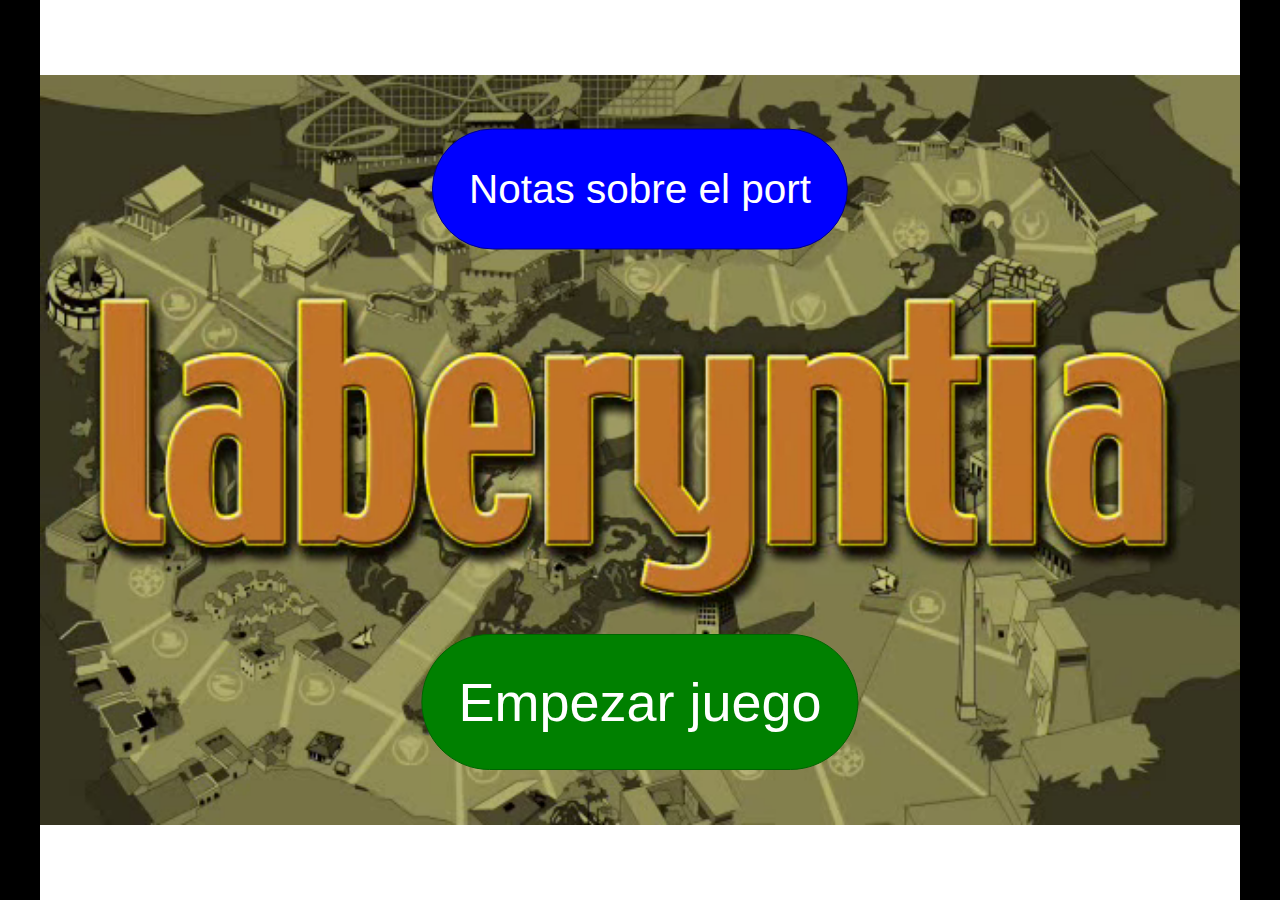
<file: index.html>
<!DOCTYPE html>
<html>
	<head>
		<meta charset="UTF-8">
		<meta name="viewport" content="width=device-width, initial-scale=1.0">
		<title>Laberyntia</title>
		<script src="ruffle/ruffle.js"></script>
		<script src="midi/MIDILoader.js"></script>
		<link rel="stylesheet" href="styles.css">
		<link rel="icon" type="image/png" href="favicon.png">
		<meta property="og:title" content="Laberyntia">
		<meta property="og:type" content="website">
		<meta property="og:url" content="https://cierracoasters.github.io/laberyntia/">
		<meta property="og:image" content="https://cierracoasters.github.io/laberyntia/imagenes/artwork.png">
		<meta property="og:video" content="https://cierracoasters.github.io/laberyntia/videos/intro.webm">
		<meta property="og:description" content="El juego de Terra Mítica, ahora jugable online.">
		<meta property="og:locale" content="es_ES">
		<meta property="og:site_name" content="CierraCoasters">
	</head>
	<body>
		<div id="game_area">
			<div id="start">
				<div class="start_btn">Empezar juego</div>
				<div class="notes_btn">Notas sobre el port</div>
				<div class="notes">
					<h1>Laberyntia</h1>
					<p>La página que tienes delante es un port del juego "Laberyntia" de Terra Mítica para web (HTML5).</p>
					<h2>Sobre el juego y el port</h2>
					<p>El juego original consistía en un ejecutable de Flash Player modificado y varios archivos de Flash. Gracias a <a href="https://ruffle.rs/">Ruffle</a>, podemos recuperar los archivos Flash y hacerlos funcionar en la web.<br/>
						El problema es que el código del ejecutable de Flash Player modificado (probablemente C++) no es fácil de recuperar, y es el que controla el juego, por lo que todo ha tenido que ser reimplementado en JavaScript.<br/>
						También ha sido necesario modificar algunos de los archivos Flash con <a href="https://github.com/jindrapetrik/jpexs-decompiler">JPEXS Free Flash Decompiler</a> para poder controlarlos correctamente desde este código JavaScript.</p>
					<p>Esto ha permitido cambios y correcciones, pero implica que el juego puede no funcionar completamente igual que lo hacía.<br/>
						Algunos fallos conocidos en esta versión (en proceso de corrección) son:</p>
					<ul>
						<li>Falta la función de zoom del tablero de juego.</li>
						<li>Faltan algunas de las preguntas tipo trivial originales (no son fáciles de extraer del juego).</li>
						<li>La música de fondo (midi) a veces no se para cuando debe, y puede mezclarse una con otra.</li>
					</ul>
					<div>
						<p>No obstante, también permite añadir algunas <b>preguntas nuevas</b>:</p>
						<fieldset id="preguntasPers">
							<input id="preguntasPers_ON" type="radio" name="preguntasPers" value="Activar">
							<label for="preguntasPers_ON">Activar</label>
							<input id="preguntasPers_OFF" type="radio" name="preguntasPers" value="Desactivar">
							<label for="preguntasPers_OFF">Desactivar</label>
						</fieldset>
					</div>
					<h2>Licencias/copyright</h2>
					<p>Por último, este port no tiene por intención vulnerar la propiedad intelectual de nadie. No se reclama la propiedad sobre los archivos originales del juego, sólo sobre el código nuevo desarrollado específicamente para el port (HTML, CSS y JavaScript y algunas funciones de ActionScript (Flash) para permitir la comunicación entre el código anterior y los archivos Flash originales), que se publica con licencia CC BY-NC-SA 4.0.<br/>
						Este juego es un claro ejemplo de <a href="https://en.wikipedia.org/wiki/Abandonware">Abandonware</a>, ya que hace años que no está a la venta (no genera ingresos a sus creadores), hay muy pocas unidades originales en circulación y además, el juego original ya no funciona en versiones modernas de Windows.<br/>
						El único objetivo de este port es recuperar una pequeña y poco conocida parte de la historia de Terra Mítica.</p>
					<h2>Créditos</h2>
					<ul>
						<li>Créditos del port: CierraCoasters (@cierracoasters <a href="https://www.youtube.com/@cierracoasters">[YT]</a> <a href="https://www.instagram.com/cierracoasters">[IG]</a>): David (programación) y Álvaro (difusión y pruebas).<br/>
							Código específico del port licenciado con <a href="https://creativecommons.org/licenses/by-nc-sa/4.0/deed.es">CC BY-NC-SA 4.0</a>. Contáctanos si necesitas otra licencia.</li>
						<li>Créditos del juego original: Ver en el propio juego. Subido a <a href="https://archive.org/details/laberyntia">Internet Archive por crarchive</a>. (Gracias a todos ellos.)</li>
						<li>Bibliotecas de código abierto incluidas: <a href="https://www.ruffle.rs">Ruffle</a> (<a href="https://github.com/ruffle-rs/ruffle/blob/master/LICENSE.md">licencia MIT</a>) y <a href="https://surikov.github.io/webaudiofont/">WebAudioFont</a> (<a href="https://github.com/ruffle-rs/ruffle/blob/master/LICENSE.md">licencia GNU GPL 3</a>).</li>
					</ul>
				</div>
			</div>
			<div id="intro">
				<video></video>
			</div>
			<div id="game_window">
				<img class="background">
				<div id="codigo"><span>Código de registro en la web:</span><br/><span id="secreto"></span></div>
				<div class="new_game">
					<template id="player_form_template">
						<div class="player_form">
							<div class="nombre_nivel"></div>
							<input class="nombre" type="text">
							<select class="nivel">
								<option value="1">Principiante</option>
								<option value="2" selected>Medio</option>
								<option value="3">Avanzado</option>
							</select>
						</div>
					</template>
					<div class="player_forms"></div>
					<div class="comenzar"></div>
					<div class="info"></div>
					<div class="zoom"></div>
					<div class="back"></div>
				</div>
				<div class="game_ui">
					<div class="nombre">Nombre</div>
					<div class="nivel">Nivel</div>
					<div class="lugar">Lugar</div>
					<div class="personaje"></div>
					<div class="fenix"></div>
					<div class="vida">3</div>
					<div class="medallon">
						<div class="roma hidden"></div>
						<div class="grecia hidden"></div>
						<div class="islas hidden"></div>
						<div class="iberia hidden"></div>
						<div class="egipto hidden"></div>
					</div>
					<div class="minoRnd">
						<div class="minoRndTxt">5</div>
					</div>
					<div class="volumen"></div>
					<div class="zoom"></div>
					<div class="back"></div>
				</div>
				<div id="flash"></div>
				<div class="video">
					<video></video>
				</div>
				<audio class="audio"></audio>
			</div>
		</div>
		<script src="scripts.js"></script>
	</body>
</html>
</file>
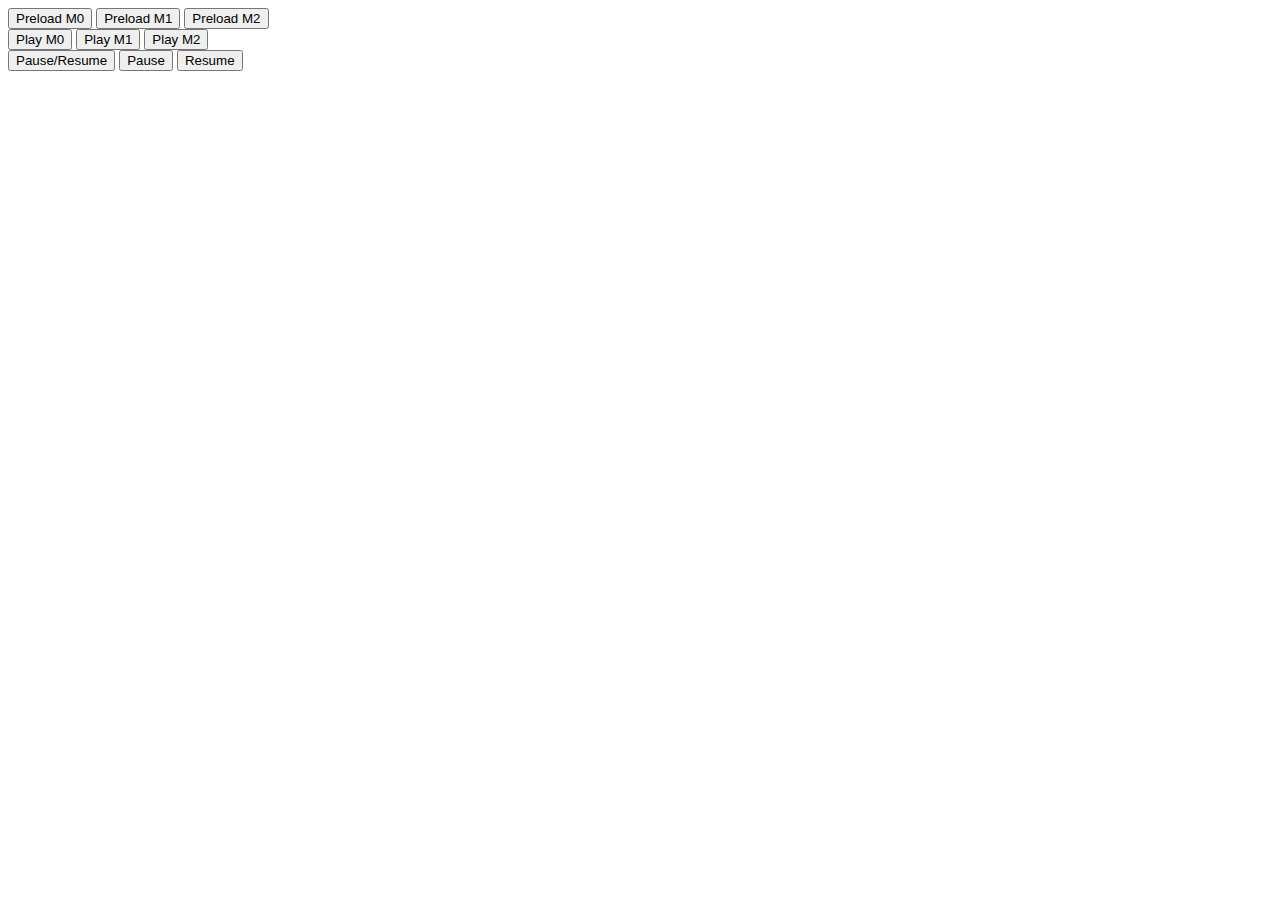
<file: .ignore/miditest.html>
<html>

<head>
	<script src='../midi/MIDILoader.js'></script>
</head>

<body>
	<div>
		<button class="pl0">Preload M0</button>
		<button class="pl1">Preload M1</button>
		<button class="pl2">Preload M2</button>
	</div>
	<div>
		<button class="lp0">Play M0</button>
		<button class="lp1">Play M1</button>
		<button class="lp2">Play M2</button>
	</div>
	<div>
		<button class="pauseToggle">Pause/Resume</button>
		<button class="pause">Pause</button>
		<button class="resume">Resume</button>
	</div>
	<script>
		document.querySelector(".pl0").addEventListener("click", (o,e) => midiLoad("../sonidos/m0.MID",false));
		document.querySelector(".pl1").addEventListener("click", (o,e) => midiLoad("../sonidos/m1.MID",false));
		document.querySelector(".pl2").addEventListener("click", (o,e) => midiLoad("../sonidos/m2.MID",false));
		document.querySelector(".lp0").addEventListener("click", (o,e) => midiLoad("../sonidos/m0.MID",true));
		document.querySelector(".lp1").addEventListener("click", (o,e) => midiLoad("../sonidos/m1.MID",true));
		document.querySelector(".lp2").addEventListener("click", (o,e) => midiLoad("../sonidos/m2.MID",true));
		document.querySelector(".pauseToggle").addEventListener("click", (o,e) => midiPauseToggle());
		document.querySelector(".pause").addEventListener("click", (o,e) => midiPause());
		document.querySelector(".resume").addEventListener("click", (o,e) => midiResume());
	</script>
</body>

</html>
</file>
<file: styles.css>
body {
	width: 100dvw;
	height: 100dvh;
	margin: 0;
	padding: 0;
	border: 0;
	background-color: black;
	display: flex;
	flex-wrap: wrap;
	align-items: center;
	overflow: hidden;
}
#game_area {
	width: 100%;
	aspect-ratio: 4/3;
	margin: auto;
	padding: 0;
	border: 0;
	background-color: white;
	font-family: sans-serif;
}
@media (min-aspect-ratio: 4/3) {
	body {
		flex-direction: row;
	}
	#game_area {
		width: auto;
		height: 100%;
	}
}
#game_area * {
	width: 100%;
	height: 100%;
	margin: 0;
	padding: 0;
	border: 0;
}
#start, #intro, #game_window {
	width: 100%;
	height: 100%;
	margin: 0;
	padding: 0;
	border: 0;
	position: relative;
}
#start {
	background-image: url("imagenes/artwork.png");
	background-position: center;
	background-size: contain;
	background-repeat: no-repeat;
	container: start_area / size;

	& > .start_btn {
		background-color: green;
		border: 1px solid darkgreen;
		top: 78%;
		font-size: 6cqh;
	}

	& > .notes_btn {
		background-color: blue;
		border: 1px solid darkblue;
		top: 21%;
		font-size: 4.5cqh;
	}

	& > div {
		position: absolute;
		width: auto;
		height: auto;
		cursor: pointer;
		padding: 4cqh;
		left: 50%;
		transform: translate(-50%,-50%);
		border-radius: 8cqh; /* font-size / 2 + padding */
		color: white;
	}

	& > .notes {
		--font-size: 2cqh;
		top: 5%;
		bottom: 5%;
		left: 5%;
		right: 5%;
		transform: initial;
		padding-block: var(--font-size);
		font-size: var(--font-size);
		background-color: rgba(.5,.5,.5,.75);

		& > * {
			width: initial;
			height: initial;
			margin: calc(var(--font-size) / 2);
			padding: initial;
			border: initial
		}

		& > div:has(fieldset) {
			display: inline-flex;
			gap: 1cqh;
			margin-block: 0;

			& > * {
				flex: 0 0 auto;
				width: initial;
				height: initial;
				margin: 0;
				padding: initial;
				border: initial;
			}
			
			& > fieldset {
				display: flex;
				flex-direction: row;
				align-items: center;
				gap: 0.5cqh;
	
				& > * {
					flex: 0 1 var(--font-size);
				}

				& > input[type=radio] {
					border: 0px;
					width: var(--font-size);
					height: var(--font-size);
				}
			}
		}

		& a, & a:visited {
			color: white;
		}

		& a:hover {
			color: lightgrey;
		}

		& > ul {
			margin-inline: 4cqh;
		}
	}
}
@media (max-width: 865px), (max-height: 620px) {
	#start > .notes {
		--font-size: 1.95cqh;
	}
}
@media (max-width: 600px), (max-height: 450px) {
	#start > .notes {
		--font-size: 1.9cqh;
	}
}

#game_window {
	& > * {
		position: absolute;
		top: 0;
		left: 0;
	}
	#flash, .video {
		width: auto;
		height: auto;

		&[data-size="f0"], &[data-size="f1"] {
			top: 16%;
			bottom: 8%;
			left: 23%;
			right: 6%;
		}

		&[data-size="f21"] {
			top: 12%;
			bottom: 12%;
			left: 34%;
			right: 9%;
		}

		&[data-size="f22"] {
			top: 8%;
			bottom: 8%;
			left: 31%;
			right: 6%;
		}

		&[data-size="f23"] {
			top: 3.5%;
			bottom: 3.5%;
			left: 28%;
			right: 3%;
		}
	}

	#codigo {
		width: auto;
		height: auto;
		top: 84%;
		bottom: 2%;
		left: 2%;
		right: 85%;
		container: codigo / size;
		font-weight: bold;
		cursor: pointer;

		& > * {
			font-size: 18cqh;
		}
	}

	.new_game {
		.comenzar {
			top: 87%;
			bottom: 6%;
			left: 68%;
			right: 10%;

			background-image: url('imagenes/btncm0.bmp');
			background-size: contain;
			background-position: center;
			background-repeat: no-repeat;

			&[invalid]:hover {
				cursor: not-allowed;
			}

			&:hover {
				background-image: url('imagenes/btncm1.bmp');
			}
		}
		.info {
			top: 33.7%;
			bottom: 30%;
			left: 0%;
			right: 83.5%;

			background-image: url('imagenes/nocont.bmp');
			background-size: contain;
			background-position: center;
			background-repeat: no-repeat;

			opacity: 0%;
		}
		&:has(.comenzar[invalid]:hover) .info {
			opacity: 100%;
		}

		.player_forms {
			top: 0;
			bottom: 0;
			left: 0;
			right: 0;
		}
		.player_form {
			position: absolute;
			width: 20%;
			height: 12%;
			container: player_form / size;
			& > * {
				height: 25%;
			}
			& > div {
				margin-bottom: 5%;

				background-image: url('imagenes/cmnyn.bmp');
				background-size: contain;
				background-position: left;
				background-repeat: no-repeat;
			}
			& > input {
				font-size: 18cqh;
				margin-bottom: 5%;
				z-index: 1000;
			}
			& > select {
				font-size: 18cqh;
			}
		}
		.player_form:nth-child(6n+1) {
			top: 23%;
			left: 22%;
		}
		.player_form:nth-child(6n+2) {
			top: 46%;
			left: 22%;
		}
		.player_form:nth-child(6n+3) {
			top: 69%;
			left: 22%;
		}
		.player_form:nth-child(6n+4) {
			top: 23%;
			left: 58%;
		}
		.player_form:nth-child(6n+5) {
			top: 46%;
			left: 58%;
		}
		.player_form:nth-child(6n+6) {
			top: 69%;
			left: 58%;
		}
	}
	.game_ui {
		color: white;
		container: game_ui / size;

		.nombre, .nivel, .lugar, .vida {
			left: 3%;
			width: 20%;
			height: 3%;
			font-size: 2cqh;
		}
		.nombre {
			top: 15%;
		}
		.nivel {
			top: 21.5%;
		}
		.lugar {
			top: 27.5%;
		}
		.vida {
			top: 68.6%;
			left: 6%;
			width: 18%;
		}
		.volumen {
			bottom: 33.5%;
			left: 22.5%;
			width: 3%;
			height: 4%;
			
			background-image: url('imagenes/snd1.bmp');
			background-size: contain;
			background-position: center;
			background-repeat: no-repeat;

			&.muted {
				background-image: url('imagenes/snd0.bmp');
			}
		}
		.minoRnd {
			top: 33%;
			left: 1.5%;
			width: 23.5%;
			height: 38%;
			
			background-image: url('imagenes/rnd.bmp');
			background-size: contain;
			background-position: center;
			background-repeat: no-repeat;

			& > .minoRndTxt {
				position: absolute;
				top: 32%;
				left: 32.5%;
				width: 45%;
				height: 13%;

				font-size: 4cqh;
				text-align: center;
			}
		}
		.personaje {
			top: 10.2%;
			left: 13.3%;
			width: 12.6%;
			height: 22.2%;
			
			background-image: url('imagenes/pr0.bmp');
			background-size: contain;
			background-position: center;
			background-repeat: no-repeat;

			&.pr0 {
				background-image: url('imagenes/pr0.bmp');
			}
			&.pr1 {
				background-image: url('imagenes/pr1.bmp');
			}
			&.pr2 {
				background-image: url('imagenes/pr2.bmp');
			}
			&.pr3 {
				background-image: url('imagenes/pr3.bmp');
			}
			&.pr4 {
				background-image: url('imagenes/pr4.bmp');
			}
			&.pr5 {
				background-image: url('imagenes/pr5.bmp');
			}
			&.pr6 {
				background-image: url('imagenes/pr6.bmp');
			}
		}
		.fenix {
			bottom: 0;
			left: 0;
			width: 26.9%;
			height: 33.4%;
			
			background-image: url('imagenes/fx1.bmp');
			background-size: contain;
			background-position: center;
			background-repeat: no-repeat;

			&.fx1 {
				background-image: url('imagenes/fx1.bmp');
			}
			&.fx2 {
				background-image: url('imagenes/fx2.bmp');
			}
			&.fx3 {
				background-image: url('imagenes/fx3.bmp');
			}
			&.fx4 {
				background-image: url('imagenes/fx4.bmp');
			}
			&.fx5 {
				background-image: url('imagenes/fx5.bmp');
			}
		}
		.medallon {
			top: 35.8%;
			bottom: 39.7%;
			left: 3.4%;
			right: 77.6%;

			& > * {
				position: absolute;
				top: 0;
				bottom: 0;
				left: 0;
				right: 0;
			
				background-size: contain;
				background-position: center;
				background-repeat: no-repeat;
			}
		
			.roma {
				background-image: url('imagenes/med1.gif');
			}
			.grecia {
				background-image: url('imagenes/med2.gif');
			}
			.islas {
				background-image: url('imagenes/med3.gif');
			}
			.iberia {
				background-image: url('imagenes/med4.gif');
			}
			.egipto {
				background-image: url('imagenes/med5.gif');
			}
		}
		.zoom {
			bottom: 0;
			left: 23%;
			width: 4%;
			height: 8%;
			
			background-image: url('imagenes/lp0.bmp');
			background-size: contain;
			background-position: center;
			background-repeat: no-repeat;

			&:hover {
				background-image: url('imagenes/lp1.bmp');
			}
		}
		.back {
			bottom: 0 !important;
			left: 0 !important;
		}
	}
	.new_game, .game_ui {
		& > * {
			position: absolute;
			width: auto;
			height: auto;
		}
		.back {
			bottom: 5%;
			left: 4%;
			width: 6%;
			height: 6%;
			
			background-image: url('imagenes/mn0.bmp');
			background-size: contain;
			background-position: center;
			background-repeat: no-repeat;

			&:hover {
				background-image: url('imagenes/mn1.bmp');
			}
		}
	}
}
.hidden {
	display: none;
}
</file>
